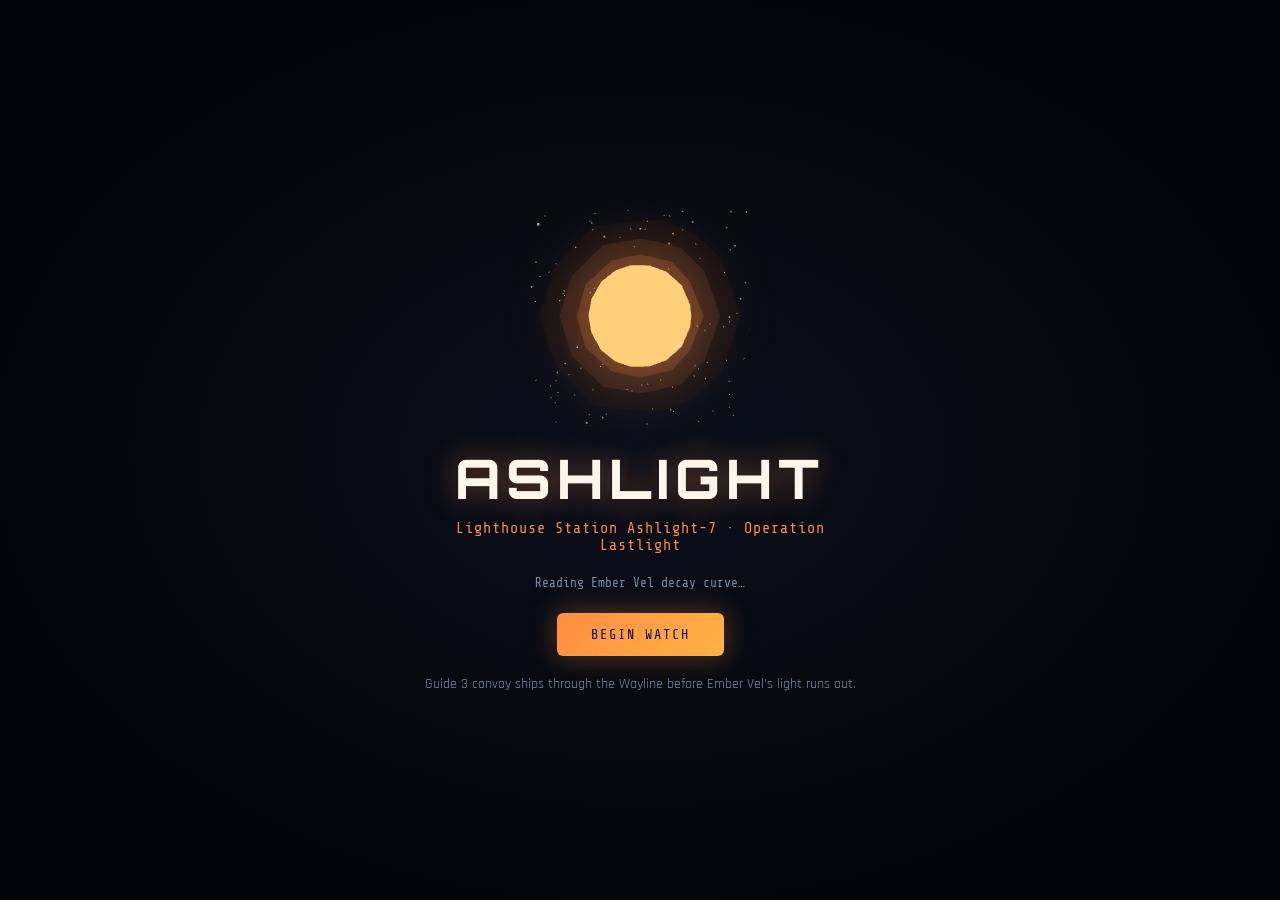
<file: index.html>
<!DOCTYPE html>
<html lang="en">
<head>
<meta charset="UTF-8">
<meta name="viewport" content="width=device-width, initial-scale=1.0">
<title>ASHLIGHT — Station Ashlight-7 // Operation Lastlight</title>
<link rel="preconnect" href="https://fonts.googleapis.com">
<link rel="preconnect" href="https://fonts.gstatic.com" crossorigin>
<link href="https://fonts.googleapis.com/css2?family=Orbitron:wght@500;700;800&family=Rajdhani:wght@400;500;600;700&family=Share+Tech+Mono&display=swap" rel="stylesheet">
<link rel="stylesheet" href="style.css">
</head>
<body>

<div id="stars"></div>
<div class="glow glow-ember"></div>
<div class="glow glow-teal"></div>

<!-- ============ BOOT SCREEN ============ -->
<div id="boot-screen">
  <div class="boot-inner">
    <div class="boot-star-wrap">
      <svg id="boot-star-fallback" class="boot-star" width="220" height="220" viewBox="0 0 90 90">
        <circle cx="45" cy="45" r="42" fill="none" stroke="#ff8c42" stroke-width="0.6" opacity="0.4"/>
        <circle cx="45" cy="45" r="30" fill="#a3410f"/>
        <circle cx="42" cy="42" r="22" fill="#ff8c42"/>
        <circle cx="38" cy="38" r="11" fill="#ffe3ba"/>
      </svg>
      <div id="boot-star-canvas" class="boot-star-canvas"></div>
    </div>
    <h1 class="boot-title">ASHLIGHT</h1>
    <p class="boot-sub">Lighthouse Station Ashlight-7 &middot; Operation Lastlight</p>
    <p class="boot-line" id="boot-log">Establishing relay link&hellip;</p>
    <button id="boot-start" class="btn-primary">BEGIN WATCH</button>
    <p class="boot-hint">Guide 3 convoy ships through the Wayline before Ember Vel's light runs out.</p>
  </div>
</div>

<!-- ============ MAIN CONSOLE ============ -->
<div id="console" class="hidden">

  <!-- HEADER -->
  <header class="hud-header">
    <div class="header-left">
      <svg id="star-viz" width="56" height="56" viewBox="0 0 90 90">
        <circle cx="45" cy="45" r="42" fill="none" stroke="#ff8c42" stroke-width="0.6" opacity="0.4"/>
        <circle id="star-outer" cx="45" cy="45" r="30" fill="#a3410f"/>
        <circle id="star-mid" cx="42" cy="42" r="22" fill="#ff8c42"/>
        <circle id="star-core" cx="38" cy="38" r="11" fill="#ffe3ba"/>
      </svg>
      <div>
        <div class="station-id">STATION ASHLIGHT-7</div>
        <div class="station-sub">Anchor Star: Ember Vel &middot; Cradle Corridor 7</div>
      </div>
    </div>

    <div class="header-center">
      <div class="luminance-label">STORED LUMINANCE</div>
      <div class="luminance-bar-wrap">
        <div id="luminance-bar" class="luminance-bar"></div>
      </div>
      <div class="luminance-value"><span id="luminance-num">100</span>%</div>
    </div>

    <div class="header-right">
      <div class="clock-label">MISSION CLOCK</div>
      <div id="clock" class="clock-value">00:00</div>
      <button id="sound-toggle" class="btn-ghost" title="Toggle ambient hum">🔈 SOUND</button>
    </div>
  </header>

  <!-- MAIN GRID -->
  <main class="hud-grid">

    <!-- LEFT: POWER ALLOCATION -->
    <section class="panel panel-power">
      <h2 class="panel-title">POWER ALLOCATION</h2>
      <p class="panel-sub">Distribute Luminance output across station systems.</p>
      <div id="power-dials" class="power-dials"></div>
      <div class="power-total">
        Allocated: <span id="power-total-val">100</span>%
        <span id="power-warn" class="power-warn"></span>
      </div>
    </section>

    <!-- CENTER: STARMAP -->
    <section class="panel panel-map">
      <h2 class="panel-title">WAYLINE STARMAP</h2>
      <svg id="starmap" viewBox="0 0 400 400" class="starmap">
        <circle cx="200" cy="200" r="180" class="ring"/>
        <circle cx="200" cy="200" r="130" class="ring"/>
        <circle cx="200" cy="200" r="80" class="ring"/>
        <line x1="200" y1="20" x2="200" y2="380" class="crosshair"/>
        <line x1="20" y1="200" x2="380" y2="200" class="crosshair"/>
        <g id="star-core-map">
          <circle cx="200" cy="200" r="10" fill="#ff8c42"/>
          <circle cx="200" cy="200" r="18" fill="none" stroke="#ff8c42" stroke-width="1" opacity="0.5"/>
        </g>
        <g id="ships-layer"></g>
        <g id="anomalies-layer"></g>
      </svg>
    </section>

    <!-- RIGHT: COMMS & LOG -->
    <section class="panel panel-comms">
      <h2 class="panel-title">COMMS &amp; LOG</h2>
      <div id="event-feed" class="event-feed"></div>
      <div class="log-divider">LIGHTKEEPER'S LOG</div>
      <div id="keeper-log" class="keeper-log"></div>
    </section>

  </main>

  <!-- BOTTOM: CONVOY STATUS -->
  <footer class="convoy-strip" id="convoy-strip"></footer>

</div>

<!-- ============ DECISION MODAL ============ -->
<div id="modal-overlay" class="modal-overlay hidden">
  <div class="modal-box">
    <div class="modal-tag" id="modal-tag">EVENT</div>
    <h3 id="modal-title" class="modal-title">—</h3>
    <p id="modal-desc" class="modal-desc">—</p>
    <div class="modal-timer-wrap">
      <div id="modal-timer-bar" class="modal-timer-bar"></div>
    </div>
    <div class="modal-choices" id="modal-choices"></div>
  </div>
</div>

<!-- ============ END SCREEN ============ -->
<div id="end-screen" class="modal-overlay hidden">
  <div class="modal-box end-box">
    <div id="end-icon" class="end-icon">✦</div>
    <h2 id="end-title" class="end-title">—</h2>
    <p id="end-desc" class="end-desc">—</p>
    <div id="end-stats" class="end-stats"></div>
    <button id="restart-btn" class="btn-primary">RESET WATCH</button>
  </div>
</div>

<div id="flash-overlay" class="flash-overlay"></div>

<script src="vendor/gsap.min.js"></script>
<script type="module" src="boot-star.js"></script>
<script src="script.js"></script>
</body>
</html>
</file>
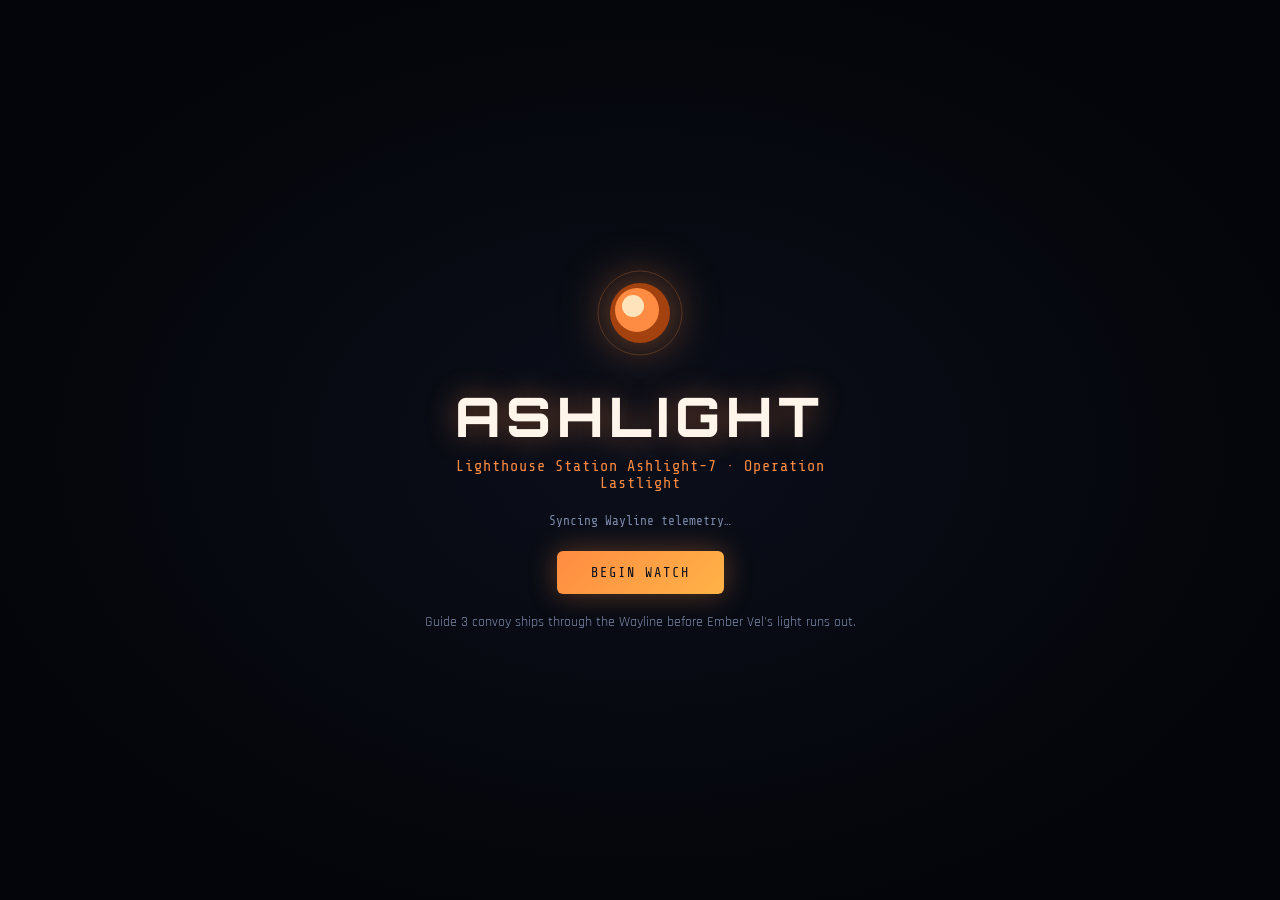
<file: ashlight-standalone.html>
<!DOCTYPE html>
<html lang="en">
<head>
<meta charset="UTF-8">
<meta name="viewport" content="width=device-width, initial-scale=1.0">
<title>ASHLIGHT — Station Ashlight-7 // Operation Lastlight</title>
<link rel="preconnect" href="https://fonts.googleapis.com">
<link rel="preconnect" href="https://fonts.gstatic.com" crossorigin>
<link href="https://fonts.googleapis.com/css2?family=Orbitron:wght@500;700;800&family=Rajdhani:wght@400;500;600;700&family=Share+Tech+Mono&display=swap" rel="stylesheet">
<style>
/* ============ TOKENS ============ */
:root{
  --void: #04050a;
  --panel: #0b0f1a;
  --panel-line: rgba(255,140,66,0.28);
  --ember: #ff8c42;
  --ember-dim: #a3410f;
  --teal: #2dd4bf;
  --glow: #fff5ea;
  --critical: #f87171;
  --text: #cfd8ea;
  --text-dim: #7d8bab;
  --font-display: 'Orbitron', sans-serif;
  --font-body: 'Rajdhani', sans-serif;
  --font-mono: 'Share Tech Mono', monospace;
}

*{ box-sizing:border-box; margin:0; padding:0; }
html,body{ height:100%; }
body{
  background: var(--void);
  color: var(--text);
  font-family: var(--font-body);
  overflow-x:hidden;
  min-height:100vh;
  position:relative;
}
.hidden{ display:none !important; }

/* ============ AMBIENT BACKGROUND ============ */
#stars{
  position:fixed; inset:0; z-index:0; pointer-events:none;
  background-image:
    radial-gradient(1.4px 1.4px at 10% 15%, #fff 100%, transparent),
    radial-gradient(1.2px 1.2px at 25% 60%, #fff 100%, transparent),
    radial-gradient(1.6px 1.6px at 40% 30%, #fff 100%, transparent),
    radial-gradient(1.2px 1.2px at 55% 80%, #fff 100%, transparent),
    radial-gradient(1.4px 1.4px at 70% 20%, #fff 100%, transparent),
    radial-gradient(1.2px 1.2px at 85% 65%, #fff 100%, transparent),
    radial-gradient(1.6px 1.6px at 15% 90%, #fff 100%, transparent),
    radial-gradient(1.2px 1.2px at 95% 40%, #fff 100%, transparent),
    radial-gradient(1.4px 1.4px at 60% 55%, #fff 100%, transparent),
    radial-gradient(1.2px 1.2px at 33% 12%, #fff 100%, transparent);
  opacity:0.4;
}
.glow{ position:fixed; border-radius:50%; pointer-events:none; z-index:0; }
.glow-ember{ top:-200px; right:-200px; width:500px; height:500px;
  background:radial-gradient(circle, rgba(255,140,66,0.13) 0%, transparent 70%); }
.glow-teal{ bottom:-220px; left:-220px; width:540px; height:540px;
  background:radial-gradient(circle, rgba(45,212,191,0.10) 0%, transparent 70%); }

/* ============ BOOT SCREEN ============ */
#boot-screen{
  position:fixed; inset:0; z-index:50; display:flex; align-items:center; justify-content:center;
  background: radial-gradient(ellipse at center, #0b0f1a 0%, var(--void) 75%);
}
.boot-inner{ text-align:center; max-width:520px; padding:32px; animation: fadeUp 0.9s ease both; }
.boot-star{ filter: drop-shadow(0 0 24px rgba(255,140,66,0.55)); animation: pulse 3s ease-in-out infinite; }
.boot-title{
  font-family:var(--font-display); font-weight:800; font-size:clamp(2.4rem,7vw,3.4rem);
  letter-spacing:6px; color:var(--glow); margin-top:18px;
  text-shadow:0 0 30px rgba(255,140,66,0.45);
}
.boot-sub{ font-size:0.95rem; color:var(--ember); letter-spacing:1px; margin-top:8px; font-family:var(--font-mono); }
.boot-line{ font-family:var(--font-mono); font-size:0.8rem; color:var(--text-dim); margin-top:22px; min-height:1.2em; }
.boot-hint{ font-size:0.85rem; color:var(--text-dim); margin-top:18px; line-height:1.5; }

.btn-primary{
  margin-top:22px; font-family:var(--font-mono); letter-spacing:2px; font-size:0.85rem;
  color:#0a0e1a; background:linear-gradient(135deg, var(--ember), #ffb347);
  border:none; padding:14px 34px; border-radius:6px; cursor:pointer;
  box-shadow:0 0 28px rgba(255,140,66,0.35);
  transition:transform 0.15s ease, box-shadow 0.15s ease;
}
.btn-primary:hover{ transform:translateY(-2px); box-shadow:0 4px 34px rgba(255,140,66,0.5); }
.btn-primary:active{ transform:translateY(0); }

.btn-ghost{
  font-family:var(--font-mono); font-size:0.7rem; letter-spacing:1px; color:var(--text-dim);
  background:transparent; border:1px solid rgba(255,255,255,0.15); padding:6px 12px; border-radius:14px;
  cursor:pointer; margin-top:6px; transition:color 0.15s ease, border-color 0.15s ease;
}
.btn-ghost:hover{ color:var(--teal); border-color:rgba(45,212,191,0.5); }
.btn-ghost.active{ color:var(--teal); border-color:var(--teal); }

/* ============ LAYOUT ============ */
#console{ position:relative; z-index:1; min-height:100vh; display:flex; flex-direction:column; padding:18px 22px 22px; }

.hud-header{
  display:flex; align-items:center; justify-content:space-between; gap:18px;
  border:1px solid var(--panel-line); background:rgba(11,15,26,0.7); border-radius:10px;
  padding:14px 22px; backdrop-filter:blur(6px);
}
.header-left{ display:flex; align-items:center; gap:14px; flex:1; min-width:0; }
.station-id{ font-family:var(--font-display); font-size:1rem; letter-spacing:2px; color:var(--glow); }
.station-sub{ font-family:var(--font-mono); font-size:0.7rem; color:var(--text-dim); margin-top:3px; }

.header-center{ flex:1.4; max-width:340px; }
.luminance-label{ font-family:var(--font-mono); font-size:0.65rem; letter-spacing:2px; color:var(--teal); margin-bottom:6px; }
.luminance-bar-wrap{ height:10px; border-radius:6px; background:rgba(255,255,255,0.08); overflow:hidden; border:1px solid rgba(255,255,255,0.1); }
.luminance-bar{ height:100%; width:100%; background:linear-gradient(90deg, var(--ember), #ffcf7a); transition:width 0.6s ease, background 0.6s ease; }
.luminance-value{ font-family:var(--font-mono); font-size:0.8rem; color:var(--ember); margin-top:5px; text-align:right; }

.header-right{ text-align:right; }
.clock-label{ font-family:var(--font-mono); font-size:0.65rem; letter-spacing:2px; color:var(--text-dim); }
.clock-value{ font-family:var(--font-display); font-size:1.3rem; color:var(--glow); letter-spacing:1px; }

/* ============ MAIN GRID ============ */
.hud-grid{
  display:grid; grid-template-columns: 250px 1fr 280px; gap:16px; margin-top:16px; flex:1; min-height:0;
}
.panel{
  border:1px solid var(--panel-line); background:rgba(11,15,26,0.6); border-radius:10px; padding:16px;
  backdrop-filter:blur(6px); display:flex; flex-direction:column; min-height:0;
}
.panel-title{
  font-family:var(--font-mono); font-size:0.72rem; letter-spacing:2px; color:var(--teal);
  text-transform:uppercase; margin-bottom:4px;
}
.panel-sub{ font-size:0.78rem; color:var(--text-dim); margin-bottom:12px; }

/* ---- Power panel ---- */
.power-dials{ display:flex; flex-direction:column; gap:14px; margin-top:6px; }
.dial-row{ display:flex; align-items:center; gap:10px; }
.dial-svg{ flex-shrink:0; }
.dial-info{ flex:1; min-width:0; }
.dial-label{ font-family:var(--font-mono); font-size:0.75rem; letter-spacing:1px; }
.dial-pct{ font-family:var(--font-mono); font-size:0.85rem; margin-top:2px; }
.dial-controls{ display:flex; gap:6px; margin-top:6px; }
.dial-btn{
  width:24px; height:22px; border-radius:4px; border:1px solid rgba(255,255,255,0.15);
  background:rgba(255,255,255,0.04); color:var(--text); font-family:var(--font-mono); cursor:pointer;
  font-size:0.8rem; transition:background 0.15s ease, border-color 0.15s ease;
}
.dial-btn:hover{ background:rgba(255,140,66,0.15); border-color:var(--ember); }
.power-total{ margin-top:auto; padding-top:12px; border-top:1px solid rgba(255,255,255,0.08); font-family:var(--font-mono); font-size:0.78rem; color:var(--text-dim); }
.power-warn{ color:var(--critical); margin-left:6px; }

/* ---- Starmap ---- */
.panel-map{ align-items:center; }
.starmap{ width:100%; max-width:420px; flex:1; }
.ring{ fill:none; stroke:rgba(45,212,191,0.28); stroke-width:1; }
.crosshair{ stroke:rgba(45,212,191,0.16); stroke-width:1; }
.ship-icon{ cursor:pointer; }
.ship-dot{ fill:#a8ffef; stroke:#0b0f1a; stroke-width:1.5; }
.ship-dot.warn{ fill:var(--ember); }
.ship-dot.distress{ fill:var(--critical); }
.ship-label{ font-family:var(--font-mono); font-size:8px; fill:#a8ffef; }
.anomaly{ fill:var(--critical); opacity:0.85; cursor:pointer; }
.anomaly-ring{ fill:none; stroke:var(--critical); stroke-width:1; opacity:0.5; }

/* ---- Comms panel ---- */
.panel-comms{ overflow:hidden; }
.event-feed{ flex:1; overflow-y:auto; display:flex; flex-direction:column; gap:8px; padding-right:4px; max-height:220px; }
.event-item{
  font-family:var(--font-mono); font-size:0.72rem; padding:6px 8px; border-left:2px solid var(--teal);
  background:rgba(255,255,255,0.03); border-radius:0 4px 4px 0; animation: slideIn 0.3s ease both;
  line-height:1.4;
}
.event-item.warn{ border-left-color:var(--ember); }
.event-item.critical{ border-left-color:var(--critical); }
.event-time{ color:var(--text-dim); margin-right:6px; }
.log-divider{ font-family:var(--font-mono); font-size:0.68rem; letter-spacing:2px; color:var(--ember); margin:14px 0 8px; border-top:1px solid rgba(255,255,255,0.08); padding-top:12px; }
.keeper-log{ flex-shrink:0; max-height:130px; overflow-y:auto; display:flex; flex-direction:column; gap:8px; }
.keeper-line{ font-size:0.82rem; font-style:italic; color:var(--ember-glow, #ffcf9e); line-height:1.45; animation: fadeUp 0.4s ease both; }

.event-feed::-webkit-scrollbar, .keeper-log::-webkit-scrollbar{ width:5px; }
.event-feed::-webkit-scrollbar-thumb, .keeper-log::-webkit-scrollbar-thumb{ background:rgba(255,140,66,0.3); border-radius:4px; }

/* ---- Convoy strip ---- */
.convoy-strip{ display:grid; grid-template-columns:repeat(3,1fr); gap:14px; margin-top:16px; }
.ship-card{
  border:1px solid var(--panel-line); background:rgba(11,15,26,0.6); border-radius:10px; padding:12px 16px;
  backdrop-filter:blur(6px); transition:border-color 0.3s ease;
}
.ship-card.distress{ border-color:var(--critical); box-shadow:0 0 16px rgba(248,113,113,0.25); }
.ship-card.through{ border-color:var(--teal); opacity:0.7; }
.ship-card-top{ display:flex; justify-content:space-between; align-items:center; margin-bottom:8px; }
.ship-name{ font-family:var(--font-mono); font-size:0.8rem; letter-spacing:1px; color:var(--glow); }
.ship-status{ font-family:var(--font-mono); font-size:0.65rem; letter-spacing:1px; padding:2px 8px; border-radius:10px; }
.ship-status.ok{ color:var(--teal); background:rgba(45,212,191,0.1); }
.ship-status.warn{ color:var(--ember); background:rgba(255,140,66,0.1); }
.ship-status.distress{ color:var(--critical); background:rgba(248,113,113,0.12); }
.ship-status.through{ color:var(--teal); background:rgba(45,212,191,0.1); }
.ship-meta{ display:flex; justify-content:space-between; font-family:var(--font-mono); font-size:0.7rem; color:var(--text-dim); margin-bottom:6px; }
.hull-bar-wrap{ height:6px; background:rgba(255,255,255,0.08); border-radius:4px; overflow:hidden; }
.hull-bar{ height:100%; background:linear-gradient(90deg, var(--teal), #7dfff0); transition:width 0.5s ease, background 0.5s ease; }

/* ============ MODAL ============ */
.modal-overlay{
  position:fixed; inset:0; z-index:80; background:rgba(4,5,10,0.82); backdrop-filter:blur(4px);
  display:flex; align-items:center; justify-content:center; padding:20px; animation:fadeIn 0.25s ease both;
}
.modal-box{
  width:100%; max-width:440px; background:var(--panel); border:1px solid var(--ember); border-radius:12px;
  padding:26px 28px; box-shadow:0 0 50px rgba(255,140,66,0.25); animation: popIn 0.3s ease both;
}
.modal-tag{ font-family:var(--font-mono); font-size:0.68rem; letter-spacing:2px; color:var(--critical); margin-bottom:8px; }
.modal-title{ font-family:var(--font-display); font-size:1.15rem; color:var(--glow); letter-spacing:1px; margin-bottom:10px; }
.modal-desc{ font-size:0.9rem; color:var(--text); line-height:1.5; margin-bottom:16px; }
.modal-timer-wrap{ height:4px; background:rgba(255,255,255,0.08); border-radius:3px; overflow:hidden; margin-bottom:18px; }
.modal-timer-bar{ height:100%; background:var(--critical); width:100%; transition:width 0.1s linear; }
.modal-choices{ display:flex; flex-direction:column; gap:10px; }
.modal-choice-btn{
  text-align:left; font-family:var(--font-body); font-size:0.9rem; font-weight:600; color:var(--glow);
  background:rgba(255,255,255,0.04); border:1px solid rgba(255,255,255,0.14); border-radius:8px;
  padding:12px 14px; cursor:pointer; transition:background 0.15s ease, border-color 0.15s ease, transform 0.1s ease;
}
.modal-choice-btn:hover{ background:rgba(45,212,191,0.1); border-color:var(--teal); transform:translateX(3px); }
.modal-choice-sub{ display:block; font-family:var(--font-mono); font-size:0.7rem; color:var(--text-dim); margin-top:4px; font-weight:400; }

/* ---- End screen ---- */
.end-box{ text-align:center; max-width:460px; }
.end-icon{ font-size:2.4rem; color:var(--teal); margin-bottom:10px; }
.end-title{ font-family:var(--font-display); font-size:1.5rem; letter-spacing:2px; color:var(--glow); margin-bottom:10px; }
.end-desc{ font-size:0.92rem; color:var(--text); line-height:1.55; margin-bottom:16px; }
.end-stats{ font-family:var(--font-mono); font-size:0.78rem; color:var(--text-dim); display:flex; flex-direction:column; gap:4px; margin-bottom:6px; }

/* ============ ANIMATIONS ============ */
@keyframes fadeUp{ from{ opacity:0; transform:translateY(14px);} to{ opacity:1; transform:translateY(0);} }
@keyframes fadeIn{ from{ opacity:0;} to{ opacity:1;} }
@keyframes popIn{ from{ opacity:0; transform:scale(0.94);} to{ opacity:1; transform:scale(1);} }
@keyframes slideIn{ from{ opacity:0; transform:translateX(-6px);} to{ opacity:1; transform:translateX(0);} }
@keyframes pulse{ 0%,100%{ transform:scale(1); opacity:1;} 50%{ transform:scale(1.05); opacity:0.9;} }

@media (prefers-reduced-motion: reduce){
  *{ animation-duration:0.001ms !important; animation-iteration-count:1 !important; transition-duration:0.001ms !important; }
}

/* ============ RESPONSIVE ============ */
@media (max-width: 980px){
  .hud-grid{ grid-template-columns:1fr; }
  .convoy-strip{ grid-template-columns:1fr; }
  .hud-header{ flex-wrap:wrap; }
  .header-center{ order:3; max-width:none; width:100%; }
}

</style>
</head>
<body>

<div id="stars"></div>
<div class="glow glow-ember"></div>
<div class="glow glow-teal"></div>

<!-- ============ BOOT SCREEN ============ -->
<div id="boot-screen">
  <div class="boot-inner">
    <svg class="boot-star" width="90" height="90" viewBox="0 0 90 90">
      <circle cx="45" cy="45" r="42" fill="none" stroke="#ff8c42" stroke-width="0.6" opacity="0.4"/>
      <circle cx="45" cy="45" r="30" fill="#a3410f"/>
      <circle cx="42" cy="42" r="22" fill="#ff8c42"/>
      <circle cx="38" cy="38" r="11" fill="#ffe3ba"/>
    </svg>
    <h1 class="boot-title">ASHLIGHT</h1>
    <p class="boot-sub">Lighthouse Station Ashlight-7 &middot; Operation Lastlight</p>
    <p class="boot-line" id="boot-log">Establishing relay link&hellip;</p>
    <button id="boot-start" class="btn-primary">BEGIN WATCH</button>
    <p class="boot-hint">Guide 3 convoy ships through the Wayline before Ember Vel's light runs out.</p>
  </div>
</div>

<!-- ============ MAIN CONSOLE ============ -->
<div id="console" class="hidden">

  <!-- HEADER -->
  <header class="hud-header">
    <div class="header-left">
      <svg id="star-viz" width="56" height="56" viewBox="0 0 90 90">
        <circle cx="45" cy="45" r="42" fill="none" stroke="#ff8c42" stroke-width="0.6" opacity="0.4"/>
        <circle id="star-outer" cx="45" cy="45" r="30" fill="#a3410f"/>
        <circle id="star-mid" cx="42" cy="42" r="22" fill="#ff8c42"/>
        <circle id="star-core" cx="38" cy="38" r="11" fill="#ffe3ba"/>
      </svg>
      <div>
        <div class="station-id">STATION ASHLIGHT-7</div>
        <div class="station-sub">Anchor Star: Ember Vel &middot; Cradle Corridor 7</div>
      </div>
    </div>

    <div class="header-center">
      <div class="luminance-label">STORED LUMINANCE</div>
      <div class="luminance-bar-wrap">
        <div id="luminance-bar" class="luminance-bar"></div>
      </div>
      <div class="luminance-value"><span id="luminance-num">100</span>%</div>
    </div>

    <div class="header-right">
      <div class="clock-label">MISSION CLOCK</div>
      <div id="clock" class="clock-value">00:00</div>
      <button id="sound-toggle" class="btn-ghost" title="Toggle ambient hum">🔈 SOUND</button>
    </div>
  </header>

  <!-- MAIN GRID -->
  <main class="hud-grid">

    <!-- LEFT: POWER ALLOCATION -->
    <section class="panel panel-power">
      <h2 class="panel-title">POWER ALLOCATION</h2>
      <p class="panel-sub">Distribute Luminance output across station systems.</p>
      <div id="power-dials" class="power-dials"></div>
      <div class="power-total">
        Allocated: <span id="power-total-val">100</span>%
        <span id="power-warn" class="power-warn"></span>
      </div>
    </section>

    <!-- CENTER: STARMAP -->
    <section class="panel panel-map">
      <h2 class="panel-title">WAYLINE STARMAP</h2>
      <svg id="starmap" viewBox="0 0 400 400" class="starmap">
        <circle cx="200" cy="200" r="180" class="ring"/>
        <circle cx="200" cy="200" r="130" class="ring"/>
        <circle cx="200" cy="200" r="80" class="ring"/>
        <line x1="200" y1="20" x2="200" y2="380" class="crosshair"/>
        <line x1="20" y1="200" x2="380" y2="200" class="crosshair"/>
        <g id="star-core-map">
          <circle cx="200" cy="200" r="10" fill="#ff8c42"/>
          <circle cx="200" cy="200" r="18" fill="none" stroke="#ff8c42" stroke-width="1" opacity="0.5"/>
        </g>
        <g id="ships-layer"></g>
        <g id="anomalies-layer"></g>
      </svg>
    </section>

    <!-- RIGHT: COMMS & LOG -->
    <section class="panel panel-comms">
      <h2 class="panel-title">COMMS &amp; LOG</h2>
      <div id="event-feed" class="event-feed"></div>
      <div class="log-divider">LIGHTKEEPER'S LOG</div>
      <div id="keeper-log" class="keeper-log"></div>
    </section>

  </main>

  <!-- BOTTOM: CONVOY STATUS -->
  <footer class="convoy-strip" id="convoy-strip"></footer>

</div>

<!-- ============ DECISION MODAL ============ -->
<div id="modal-overlay" class="modal-overlay hidden">
  <div class="modal-box">
    <div class="modal-tag" id="modal-tag">EVENT</div>
    <h3 id="modal-title" class="modal-title">—</h3>
    <p id="modal-desc" class="modal-desc">—</p>
    <div class="modal-timer-wrap">
      <div id="modal-timer-bar" class="modal-timer-bar"></div>
    </div>
    <div class="modal-choices" id="modal-choices"></div>
  </div>
</div>

<!-- ============ END SCREEN ============ -->
<div id="end-screen" class="modal-overlay hidden">
  <div class="modal-box end-box">
    <div id="end-icon" class="end-icon">✦</div>
    <h2 id="end-title" class="end-title">—</h2>
    <p id="end-desc" class="end-desc">—</p>
    <div id="end-stats" class="end-stats"></div>
    <button id="restart-btn" class="btn-primary">RESET WATCH</button>
  </div>
</div>

<script>
/* ==========================================================================
   ASHLIGHT — Operation Lastlight
   Config-driven so new systems / ship types / event types can be added
   without touching the simulation logic. Built with the Evolution
   Challenge in mind from hour one.
   ========================================================================== */

// ---------------- CONFIG ----------------

const SYSTEMS = [
  { id: 'beacon',     label: 'BEACON',     color: '#ff8c42', min: 0, max: 100, step: 10,
    desc: 'Guides ships along the safe path. Low power stalls their progress.' },
  { id: 'shield',     label: 'SHIELD',     color: '#2dd4bf', min: 0, max: 100, step: 10,
    desc: 'Absorbs flare damage. Low power lets hull damage through.' },
  { id: 'stabilizer', label: 'STABILIZER', color: '#ffcf9e', min: 0, max: 100, step: 10,
    desc: 'Slows Luminance decay. Low power drains the station faster.' },
];

const SHIP_NAMES = ['DRIFT-01', 'DRIFT-02', 'DRIFT-03'];

const EVENT_TYPES = [
  {
    type: 'distress', tag: 'DISTRESS SIGNAL', severity: 'critical',
    title: (s) => `Distress signal — ${s.name}`,
    desc: (s) => `${s.name} reports engine strain and is falling behind the convoy formation.`,
    choices: [
      { label: 'Divert power to their engines', sub: '+15 progress · −8 Luminance',
        apply: (state, s) => { s.progress += 15; state.luminance -= 8; return `${s.name} surges forward on emergency power.`; } },
      { label: 'Hold formation, let them catch up', sub: 'safer on power · risks their hull',
        apply: (state, s) => { s.hull -= 10; return `${s.name} limps along under their own power.`; } },
    ],
    timeoutChoice: 1,
  },
  {
    type: 'flare', tag: 'STELLAR FLARE', severity: 'warn',
    title: () => 'Stellar flare burst incoming',
    desc: () => 'Ember Vel is venting a flare pulse toward the corridor. All in-transit ships are exposed.',
    choices: [
      { label: 'Reroute power to Shield', sub: 'reduces damage · −6 Luminance',
        apply: (state) => {
          const mitig = state.power.shield / 100;
          state.luminance -= 6;
          state.ships.forEach(s => { if (s.status !== 'through') s.hull -= Math.round(6 * (1 - mitig)); });
          return 'Shield flexes to absorb the worst of it.';
        } },
      { label: 'Ride it out', sub: 'saves Luminance · full exposure',
        apply: (state) => {
          const mitig = state.power.shield / 100;
          state.ships.forEach(s => { if (s.status !== 'through') s.hull -= Math.round(18 * (1 - mitig)); });
          return 'The flare washes over the convoy unshielded.';
        } },
    ],
    timeoutChoice: 1,
  },
  {
    type: 'debris', tag: 'WAYLINE ANOMALY', severity: 'warn',
    title: (s) => `Debris field near ${s.name}`,
    desc: (s) => `Drifting wreckage has entered ${s.name}'s path. Manual reroute or trust the Beacon to compensate.`,
    choices: [
      { label: 'Manually reroute their course', sub: '+5 progress · −4 Luminance',
        apply: (state, s) => { s.progress += 5; state.luminance -= 4; return `${s.name} threads the debris on manual control.`; } },
      { label: 'Let the Beacon handle it', sub: 'free · may stall their progress',
        apply: (state, s) => { s.stalled = 2; return `${s.name} slows to navigate the field automatically.`; } },
    ],
    timeoutChoice: 1,
  },
];

const KEEPER_LINES = {
  start: "Log start. Ember Vel is dimming faster than the charts predicted. Three ships, one corridor, no backup coming.",
  firstEvent: "First real test of the watch. Steady hands.",
  shipThrough: (s) => `${s.name} clears the corridor. One less light to keep.`,
  lowLuminance: "Luminance under 30%. Every allocation from here on is a choice about what we're willing to lose.",
  allThrough: "All three ships through. Ember Vel can rest now. So can I.",
  luminanceZero: "The light is gone. Whatever's still out there in the dark — I couldn't reach them in time.",
};

const TICK_MS = 1000;
const BASE_DECAY = 0.9;
const MODAL_TIMEOUT_MS = 12000;
const EVENT_MIN_GAP = 7; // ticks
const EVENT_CHANCE = 0.22; // per tick after min gap

// ---------------- STATE ----------------

let state = null;
let tickTimer = null;
let modalTimer = null;
let audioCtx = null, oscNodes = null, soundOn = false;

function freshState() {
  return {
    luminance: 100,
    power: { beacon: 40, shield: 30, stabilizer: 30 },
    elapsedTicks: 0,
    ticksSinceEvent: 0,
    ships: SHIP_NAMES.map((name, i) => ({
      id: 'ship-' + i,
      name,
      progress: 0,           // 0 -> 100
      hull: 100,
      status: 'ok',          // ok | warn | distress | through | lost
      stalled: 0,
      angleOffset: (i / SHIP_NAMES.length) * Math.PI * 2,
      angularDrift: 0.05 + Math.random() * 0.03,
    })),
    activeModal: null,
    ended: false,
    log: [],
  };
}

// ---------------- INIT ----------------

document.addEventListener('DOMContentLoaded', () => {
  buildPowerDials();
  document.getElementById('boot-start').addEventListener('click', startMission);
  document.getElementById('restart-btn').addEventListener('click', () => location.reload());
  document.getElementById('sound-toggle').addEventListener('click', toggleSound);
  bootLog();
});

function bootLog() {
  const lines = [
    'Establishing relay link…',
    'Syncing Wayline telemetry…',
    'Reading Ember Vel decay curve…',
    'Station Ashlight-7 online.',
  ];
  const el = document.getElementById('boot-log');
  let i = 0;
  el.textContent = lines[0];
  const iv = setInterval(() => {
    i++;
    if (i >= lines.length) { clearInterval(iv); return; }
    el.textContent = lines[i];
  }, 650);
}

function startMission() {
  document.getElementById('boot-screen').classList.add('hidden');
  document.getElementById('console').classList.remove('hidden');
  state = freshState();
  renderAll();
  pushLog(KEEPER_LINES.start, 'keeper');
  tickTimer = setInterval(tick, TICK_MS);
}

// ---------------- POWER DIALS ----------------

function buildPowerDials() {
  const wrap = document.getElementById('power-dials');
  wrap.innerHTML = '';
  SYSTEMS.forEach(sys => {
    const row = document.createElement('div');
    row.className = 'dial-row';
    row.innerHTML = `
      <svg class="dial-svg" width="52" height="52" viewBox="0 0 52 52">
        <circle cx="26" cy="26" r="21" fill="none" stroke="${sys.color}" stroke-width="5" opacity="0.2"/>
        <circle id="ring-${sys.id}" cx="26" cy="26" r="21" fill="none" stroke="${sys.color}" stroke-width="5"
          stroke-linecap="round" transform="rotate(-90 26 26)" stroke-dasharray="0 132"/>
      </svg>
      <div class="dial-info">
        <div class="dial-label" style="color:${sys.color}">${sys.label}</div>
        <div class="dial-pct"><span id="pct-${sys.id}">0</span>%</div>
        <div class="dial-controls">
          <button class="dial-btn" data-sys="${sys.id}" data-dir="-1">−</button>
          <button class="dial-btn" data-sys="${sys.id}" data-dir="1">+</button>
        </div>
      </div>
    `;
    wrap.appendChild(row);
  });
  wrap.addEventListener('click', (e) => {
    const btn = e.target.closest('.dial-btn');
    if (!btn || !state || state.ended) return;
    adjustPower(btn.dataset.sys, parseInt(btn.dataset.dir, 10));
  });
}

function adjustPower(sysId, dir) {
  const sys = SYSTEMS.find(s => s.id === sysId);
  const current = state.power[sysId];
  const total = totalPower();
  if (dir > 0 && total >= 100) return; // pool full
  const next = Math.min(sys.max, Math.max(sys.min, current + dir * sys.step));
  state.power[sysId] = next;
  renderPower();
}

function totalPower() {
  return SYSTEMS.reduce((sum, s) => sum + state.power[s.id], 0);
}

function renderPower() {
  SYSTEMS.forEach(sys => {
    const val = state.power[sys.id];
    document.getElementById('pct-' + sys.id).textContent = val;
    const ring = document.getElementById('ring-' + sys.id);
    const circumference = 2 * Math.PI * 21;
    const filled = (val / 100) * circumference;
    ring.setAttribute('stroke-dasharray', `${filled} ${circumference}`);
  });
  const total = totalPower();
  document.getElementById('power-total-val').textContent = total;
  const warnEl = document.getElementById('power-warn');
  warnEl.textContent = total < 70 ? '⚠ UNDERPOWERED' : '';
}

// ---------------- TICK / SIMULATION ----------------

function tick() {
  if (!state || state.ended) return;
  state.elapsedTicks++;
  state.ticksSinceEvent++;

  // Luminance decay
  const stabBonus = (state.power.stabilizer / 100) * 0.6;
  const underpowerPenalty = totalPower() < 70 ? 0.4 : 0;
  state.luminance -= (BASE_DECAY - stabBonus + underpowerPenalty);
  state.luminance = Math.max(0, state.luminance);

  // Ship progress
  const beaconRate = 0.5 + (state.power.beacon / 100) * 1.8;
  state.ships.forEach(s => {
    if (s.status === 'through' || s.status === 'lost') return;
    if (s.stalled > 0) { s.stalled--; return; }
    s.progress = Math.min(100, s.progress + beaconRate);
    s.hull = Math.max(0, s.hull);
    if (s.progress >= 100) {
      s.status = 'through';
      pushLog(`${s.name} has cleared the Wayline corridor.`, 'ok');
      pushLog(KEEPER_LINES.shipThrough(s), 'keeper');
    } else if (s.hull <= 25) {
      s.status = 'distress';
    } else if (s.hull <= 55) {
      s.status = 'warn';
    } else {
      s.status = 'ok';
    }
  });

  // Random events
  if (!state.activeModal && state.ticksSinceEvent >= EVENT_MIN_GAP && Math.random() < EVENT_CHANCE) {
    maybeSpawnEvent();
  }

  // Keeper commentary thresholds
  if (state.luminance <= 30 && !state._lowWarned) {
    state._lowWarned = true;
    pushLog(KEEPER_LINES.lowLuminance, 'keeper');
  }

  checkEndConditions();
  renderAll();
}

function maybeSpawnEvent() {
  const candidates = state.ships.filter(s => s.status !== 'through' && s.status !== 'lost');
  if (candidates.length === 0) return;
  const evType = EVENT_TYPES[Math.floor(Math.random() * EVENT_TYPES.length)];
  const ship = candidates[Math.floor(Math.random() * candidates.length)];
  state.ticksSinceEvent = 0;
  openModal(evType, ship);
  if (!state._firstEventLogged) {
    state._firstEventLogged = true;
    pushLog(KEEPER_LINES.firstEvent, 'keeper');
  }
}

function checkEndConditions() {
  const allThrough = state.ships.every(s => s.status === 'through');
  if (allThrough) {
    endMission(true);
    return;
  }
  if (state.luminance <= 0) {
    endMission(false);
  }
}

// ---------------- MODAL ----------------

function openModal(evType, ship) {
  state.activeModal = { evType, ship };
  const overlay = document.getElementById('modal-overlay');
  const tagEl = document.getElementById('modal-tag');
  const titleEl = document.getElementById('modal-title');
  const descEl = document.getElementById('modal-desc');
  const choicesEl = document.getElementById('modal-choices');

  tagEl.textContent = evType.tag;
  tagEl.style.color = evType.severity === 'critical' ? 'var(--critical)' : 'var(--ember)';
  titleEl.textContent = evType.title(ship);
  descEl.textContent = evType.desc(ship);
  pushLog(`${evType.tag} — ${evType.title(ship)}`, evType.severity);

  choicesEl.innerHTML = '';
  evType.choices.forEach((choice, idx) => {
    const btn = document.createElement('button');
    btn.className = 'modal-choice-btn';
    btn.innerHTML = `${choice.label}<span class="modal-choice-sub">${choice.sub}</span>`;
    btn.addEventListener('click', () => resolveModal(idx));
    choicesEl.appendChild(btn);
  });

  overlay.classList.remove('hidden');

  const bar = document.getElementById('modal-timer-bar');
  bar.style.transition = 'none';
  bar.style.width = '100%';
  requestAnimationFrame(() => {
    bar.style.transition = `width ${MODAL_TIMEOUT_MS}ms linear`;
    bar.style.width = '0%';
  });
  modalTimer = setTimeout(() => resolveModal(evType.timeoutChoice, true), MODAL_TIMEOUT_MS);
}

function resolveModal(choiceIdx, timedOut) {
  if (!state.activeModal) return;
  clearTimeout(modalTimer);
  const { evType, ship } = state.activeModal;
  const choice = evType.choices[choiceIdx];
  const resultLine = choice.apply(state, ship);
  pushLog((timedOut ? '[auto-resolved] ' : '') + resultLine, timedOut ? 'warn' : 'ok');
  ship.hull = Math.max(0, Math.min(100, ship.hull));
  state.luminance = Math.max(0, Math.min(100, state.luminance));
  state.activeModal = null;
  document.getElementById('modal-overlay').classList.add('hidden');
  renderAll();
  checkEndConditions();
}

// ---------------- END STATES ----------------

function endMission(won) {
  state.ended = true;
  clearInterval(tickTimer);
  clearTimeout(modalTimer);
  pushLog(won ? KEEPER_LINES.allThrough : KEEPER_LINES.luminanceZero, 'keeper');

  const overlay = document.getElementById('end-screen');
  const icon = document.getElementById('end-icon');
  const title = document.getElementById('end-title');
  const desc = document.getElementById('end-desc');
  const stats = document.getElementById('end-stats');

  const through = state.ships.filter(s => s.status === 'through').length;
  const time = formatClock(state.elapsedTicks);

  if (won) {
    icon.textContent = '✦';
    icon.style.color = 'var(--teal)';
    title.textContent = 'FLEET THROUGH';
    desc.textContent = 'All three convoy ships cleared the Wayline corridor. Ember Vel holds, for now.';
  } else {
    icon.textContent = '☾';
    icon.style.color = 'var(--critical)';
    title.textContent = 'LUMINANCE LOST';
    desc.textContent = 'Ember Vel went dark before the fleet could clear the corridor.';
  }
  stats.innerHTML = `
    <div>SHIPS THROUGH: ${through} / ${SHIP_NAMES.length}</div>
    <div>MISSION TIME: ${time}</div>
    <div>FINAL LUMINANCE: ${Math.round(state.luminance)}%</div>
  `;
  overlay.classList.remove('hidden');
}

// ---------------- RENDER ----------------

function renderAll() {
  if (!state) return;
  renderHeader();
  renderPower();
  renderStarmap();
  renderConvoy();
  renderFeed();
}

function renderHeader() {
  const lum = Math.round(state.luminance);
  document.getElementById('luminance-num').textContent = lum;
  const bar = document.getElementById('luminance-bar');
  bar.style.width = lum + '%';
  bar.style.background = lum < 30
    ? 'linear-gradient(90deg,#f87171,#ff8c42)'
    : 'linear-gradient(90deg, var(--ember), #ffcf7a)';

  document.getElementById('clock').textContent = formatClock(state.elapsedTicks);

  // star dims as luminance falls
  const t = lum / 100;
  document.getElementById('star-outer').setAttribute('opacity', 0.4 + 0.6 * t);
  document.getElementById('star-mid').setAttribute('opacity', 0.3 + 0.7 * t);
  document.getElementById('star-core').setAttribute('opacity', 0.2 + 0.8 * t);
}

function renderStarmap() {
  const layer = document.getElementById('ships-layer');
  layer.innerHTML = '';
  const cx = 200, cy = 200;
  state.ships.forEach(s => {
    if (s.status === 'through') return;
    const radius = 180 - (s.progress / 100) * 155;
    const angle = s.angleOffset + state.elapsedTicks * s.angularDrift * 0.05;
    const x = cx + radius * Math.cos(angle);
    const y = cy + radius * Math.sin(angle);
    const cls = s.status === 'distress' ? 'distress' : (s.status === 'warn' ? 'warn' : '');
    const g = document.createElementNS('http://www.w3.org/2000/svg', 'g');
    g.setAttribute('class', 'ship-icon');
    g.innerHTML = `
      <circle cx="${x}" cy="${y}" r="6" class="ship-dot ${cls}"/>
      <text x="${x + 9}" y="${y + 3}" class="ship-label">${s.name}</text>
    `;
    layer.appendChild(g);
  });
}

function renderConvoy() {
  const strip = document.getElementById('convoy-strip');
  strip.innerHTML = '';
  state.ships.forEach(s => {
    const card = document.createElement('div');
    card.className = 'ship-card ' + (s.status === 'distress' ? 'distress' : '') + (s.status === 'through' ? ' through' : '');
    const statusLabel = { ok: 'NOMINAL', warn: 'WARNING', distress: 'DISTRESS', through: 'THROUGH' }[s.status];
    card.innerHTML = `
      <div class="ship-card-top">
        <div class="ship-name">${s.name}</div>
        <div class="ship-status ${s.status}">${statusLabel}</div>
      </div>
      <div class="ship-meta">
        <span>PROGRESS: ${Math.round(s.progress)}%</span>
        <span>HULL: ${Math.round(s.hull)}%</span>
      </div>
      <div class="hull-bar-wrap"><div class="hull-bar" style="width:${Math.max(0,s.hull)}%; background:${s.hull < 30 ? 'linear-gradient(90deg,#f87171,#ff8c42)' : ''}"></div></div>
    `;
    strip.appendChild(card);
  });
}

function renderFeed() {
  const feed = document.getElementById('event-feed');
  feed.innerHTML = '';
  state.log.filter(l => l.kind !== 'keeper').slice(-14).reverse().forEach(entry => {
    const div = document.createElement('div');
    div.className = 'event-item ' + (entry.kind === 'critical' ? 'critical' : entry.kind === 'warn' ? 'warn' : '');
    div.innerHTML = `<span class="event-time">${entry.time}</span>${entry.text}`;
    feed.appendChild(div);
  });

  const keeper = document.getElementById('keeper-log');
  keeper.innerHTML = '';
  state.log.filter(l => l.kind === 'keeper').slice(-5).forEach(entry => {
    const div = document.createElement('div');
    div.className = 'keeper-line';
    div.textContent = '"' + entry.text + '"';
    keeper.appendChild(div);
  });
  keeper.scrollTop = keeper.scrollHeight;
}

function pushLog(text, kind) {
  state.log.push({ text, kind, time: formatClock(state.elapsedTicks) });
}

function formatClock(ticks) {
  const totalSec = ticks;
  const m = Math.floor(totalSec / 60).toString().padStart(2, '0');
  const s = (totalSec % 60).toString().padStart(2, '0');
  return `${m}:${s}`;
}

// ---------------- AMBIENT SOUND (optional, no audio files needed) ----------------

function toggleSound() {
  soundOn = !soundOn;
  const btn = document.getElementById('sound-toggle');
  btn.classList.toggle('active', soundOn);
  btn.textContent = soundOn ? '🔊 SOUND' : '🔈 SOUND';
  if (soundOn) startHum(); else stopHum();
}

function startHum() {
  try {
    audioCtx = audioCtx || new (window.AudioContext || window.webkitAudioContext)();
    const osc1 = audioCtx.createOscillator();
    const osc2 = audioCtx.createOscillator();
    const gain = audioCtx.createGain();
    osc1.type = 'sine'; osc1.frequency.value = 55;
    osc2.type = 'sine'; osc2.frequency.value = 82.5;
    gain.gain.value = 0.025;
    osc1.connect(gain); osc2.connect(gain); gain.connect(audioCtx.destination);
    osc1.start(); osc2.start();
    oscNodes = { osc1, osc2, gain };
  } catch (e) { /* audio unsupported, fail silently */ }
}

function stopHum() {
  if (oscNodes) {
    oscNodes.osc1.stop(); oscNodes.osc2.stop();
    oscNodes = null;
  }
}

</script>
</body>
</html>
</file>
<file: style.css>
/* ============ TOKENS ============ */
:root{
  --void: #04050a;
  --panel: #0b0f1a;
  --panel-line: rgba(255,140,66,0.28);
  --ember: #ff8c42;
  --ember-dim: #a3410f;
  --teal: #2dd4bf;
  --glow: #fff5ea;
  --critical: #f87171;
  --text: #cfd8ea;
  --text-dim: #7d8bab;
  --font-display: 'Orbitron', sans-serif;
  --font-body: 'Rajdhani', sans-serif;
  --font-mono: 'Share Tech Mono', monospace;
}

*{ box-sizing:border-box; margin:0; padding:0; }
html,body{ height:100%; }
body{
  background: var(--void);
  color: var(--text);
  font-family: var(--font-body);
  overflow-x:hidden;
  min-height:100vh;
  position:relative;
}
.hidden{ display:none !important; }

/* ============ AMBIENT BACKGROUND ============ */
#stars{
  position:fixed; inset:0; z-index:0; pointer-events:none;
  background-image:
    radial-gradient(1.4px 1.4px at 10% 15%, #fff 100%, transparent),
    radial-gradient(1.2px 1.2px at 25% 60%, #fff 100%, transparent),
    radial-gradient(1.6px 1.6px at 40% 30%, #fff 100%, transparent),
    radial-gradient(1.2px 1.2px at 55% 80%, #fff 100%, transparent),
    radial-gradient(1.4px 1.4px at 70% 20%, #fff 100%, transparent),
    radial-gradient(1.2px 1.2px at 85% 65%, #fff 100%, transparent),
    radial-gradient(1.6px 1.6px at 15% 90%, #fff 100%, transparent),
    radial-gradient(1.2px 1.2px at 95% 40%, #fff 100%, transparent),
    radial-gradient(1.4px 1.4px at 60% 55%, #fff 100%, transparent),
    radial-gradient(1.2px 1.2px at 33% 12%, #fff 100%, transparent);
  opacity:0.4;
}
.glow{ position:fixed; border-radius:50%; pointer-events:none; z-index:0; }
.glow-ember{ top:-200px; right:-200px; width:500px; height:500px;
  background:radial-gradient(circle, rgba(255,140,66,0.13) 0%, transparent 70%); }
.glow-teal{ bottom:-220px; left:-220px; width:540px; height:540px;
  background:radial-gradient(circle, rgba(45,212,191,0.10) 0%, transparent 70%); }

/* ============ BOOT SCREEN ============ */
#boot-screen{
  position:fixed; inset:0; z-index:50; display:flex; align-items:center; justify-content:center;
  background: radial-gradient(ellipse at center, #0b0f1a 0%, var(--void) 75%);
}
.boot-inner{ text-align:center; max-width:520px; padding:32px; animation: fadeUp 0.9s ease both; }
.boot-star-wrap{ position:relative; width:220px; height:220px; margin:0 auto 18px auto; }
.boot-star{ filter: drop-shadow(0 0 24px rgba(255,140,66,0.55)); animation: pulse 3s ease-in-out infinite; position:absolute; inset:0; margin:auto; }
.boot-star-canvas{ position:absolute; inset:0; display:none; filter: drop-shadow(0 0 28px rgba(255,140,66,0.4)); }
.boot-star-canvas canvas{ display:block; }
.boot-title{
  font-family:var(--font-display); font-weight:800; font-size:clamp(2.4rem,7vw,3.4rem);
  letter-spacing:6px; color:var(--glow); margin-top:18px;
  text-shadow:0 0 30px rgba(255,140,66,0.45);
}
.boot-sub{ font-size:0.95rem; color:var(--ember); letter-spacing:1px; margin-top:8px; font-family:var(--font-mono); }
.boot-line{ font-family:var(--font-mono); font-size:0.8rem; color:var(--text-dim); margin-top:22px; min-height:1.2em; }
.boot-hint{ font-size:0.85rem; color:var(--text-dim); margin-top:18px; line-height:1.5; }

.btn-primary{
  margin-top:22px; font-family:var(--font-mono); letter-spacing:2px; font-size:0.85rem;
  color:#0a0e1a; background:linear-gradient(135deg, var(--ember), #ffb347);
  border:none; padding:14px 34px; border-radius:6px; cursor:pointer;
  box-shadow:0 0 28px rgba(255,140,66,0.35);
  transition:transform 0.15s ease, box-shadow 0.15s ease;
}
.btn-primary:hover{ transform:translateY(-2px); box-shadow:0 4px 34px rgba(255,140,66,0.5); }
.btn-primary:active{ transform:translateY(0); }

.btn-ghost{
  font-family:var(--font-mono); font-size:0.7rem; letter-spacing:1px; color:var(--text-dim);
  background:transparent; border:1px solid rgba(255,255,255,0.15); padding:6px 12px; border-radius:14px;
  cursor:pointer; margin-top:6px; transition:color 0.15s ease, border-color 0.15s ease;
}
.btn-ghost:hover{ color:var(--teal); border-color:rgba(45,212,191,0.5); }
.btn-ghost.active{ color:var(--teal); border-color:var(--teal); }

/* ============ LAYOUT ============ */
#console{ position:relative; z-index:1; min-height:100vh; display:flex; flex-direction:column; padding:18px 22px 22px; }

.hud-header{
  display:flex; align-items:center; justify-content:space-between; gap:18px;
  border:1px solid var(--panel-line); background:rgba(11,15,26,0.7); border-radius:10px;
  padding:14px 22px; backdrop-filter:blur(6px);
}
.header-left{ display:flex; align-items:center; gap:14px; flex:1; min-width:0; }
.station-id{ font-family:var(--font-display); font-size:1rem; letter-spacing:2px; color:var(--glow); }
.station-sub{ font-family:var(--font-mono); font-size:0.7rem; color:var(--text-dim); margin-top:3px; }

.header-center{ flex:1.4; max-width:340px; }
.luminance-label{ font-family:var(--font-mono); font-size:0.65rem; letter-spacing:2px; color:var(--teal); margin-bottom:6px; }
.luminance-bar-wrap{ height:10px; border-radius:6px; background:rgba(255,255,255,0.08); overflow:hidden; border:1px solid rgba(255,255,255,0.1); }
.luminance-bar{ height:100%; width:100%; background:linear-gradient(90deg, var(--ember), #ffcf7a); transition:width 0.6s ease, background 0.6s ease; }
.luminance-value{ font-family:var(--font-mono); font-size:0.8rem; color:var(--ember); margin-top:5px; text-align:right; }

.header-right{ text-align:right; }
.clock-label{ font-family:var(--font-mono); font-size:0.65rem; letter-spacing:2px; color:var(--text-dim); }
.clock-value{ font-family:var(--font-display); font-size:1.3rem; color:var(--glow); letter-spacing:1px; }

/* ============ MAIN GRID ============ */
.hud-grid{
  display:grid; grid-template-columns: 250px 1fr 280px; gap:16px; margin-top:16px; flex:1; min-height:0;
}
.panel{
  border:1px solid var(--panel-line); background:rgba(11,15,26,0.6); border-radius:10px; padding:16px;
  backdrop-filter:blur(6px); display:flex; flex-direction:column; min-height:0;
}
.panel-title{
  font-family:var(--font-mono); font-size:0.72rem; letter-spacing:2px; color:var(--teal);
  text-transform:uppercase; margin-bottom:4px;
}
.panel-sub{ font-size:0.78rem; color:var(--text-dim); margin-bottom:12px; }

/* ---- Power panel ---- */
.power-dials{ display:flex; flex-direction:column; gap:14px; margin-top:6px; }
.dial-row{ display:flex; align-items:center; gap:10px; }
.dial-svg{ flex-shrink:0; }
.dial-info{ flex:1; min-width:0; }
.dial-label{ font-family:var(--font-mono); font-size:0.75rem; letter-spacing:1px; }
.dial-pct{ font-family:var(--font-mono); font-size:0.85rem; margin-top:2px; }
.dial-controls{ display:flex; gap:6px; margin-top:6px; }
.dial-btn{
  width:24px; height:22px; border-radius:4px; border:1px solid rgba(255,255,255,0.15);
  background:rgba(255,255,255,0.04); color:var(--text); font-family:var(--font-mono); cursor:pointer;
  font-size:0.8rem; transition:background 0.15s ease, border-color 0.15s ease;
}
.dial-btn:hover{ background:rgba(255,140,66,0.15); border-color:var(--ember); }
.power-total{ margin-top:auto; padding-top:12px; border-top:1px solid rgba(255,255,255,0.08); font-family:var(--font-mono); font-size:0.78rem; color:var(--text-dim); }
.power-warn{ color:var(--critical); margin-left:6px; }

/* ---- Starmap ---- */
.panel-map{ align-items:center; }
.starmap{ width:100%; max-width:420px; flex:1; }
.ring{ fill:none; stroke:rgba(45,212,191,0.28); stroke-width:1; }
.crosshair{ stroke:rgba(45,212,191,0.16); stroke-width:1; }
.ship-icon{ cursor:pointer; }
.ship-dot{ fill:#a8ffef; stroke:#0b0f1a; stroke-width:1.5; }
.ship-dot.warn{ fill:var(--ember); }
.ship-dot.distress{ fill:var(--critical); }
.ship-label{ font-family:var(--font-mono); font-size:8px; fill:#a8ffef; }
.anomaly{ fill:var(--critical); opacity:0.85; cursor:pointer; }
.anomaly-ring{ fill:none; stroke:var(--critical); stroke-width:1; opacity:0.5; }

/* ---- Comms panel ---- */
.panel-comms{ overflow:hidden; }
.event-feed{ flex:1; overflow-y:auto; display:flex; flex-direction:column; gap:8px; padding-right:4px; max-height:220px; }
.event-item{
  font-family:var(--font-mono); font-size:0.72rem; padding:6px 8px; border-left:2px solid var(--teal);
  background:rgba(255,255,255,0.03); border-radius:0 4px 4px 0; animation: slideIn 0.3s ease both;
  line-height:1.4;
}
.event-item.warn{ border-left-color:var(--ember); }
.event-item.critical{ border-left-color:var(--critical); }
.event-time{ color:var(--text-dim); margin-right:6px; }
.log-divider{ font-family:var(--font-mono); font-size:0.68rem; letter-spacing:2px; color:var(--ember); margin:14px 0 8px; border-top:1px solid rgba(255,255,255,0.08); padding-top:12px; }
.keeper-log{ flex-shrink:0; max-height:130px; overflow-y:auto; display:flex; flex-direction:column; gap:8px; }
.keeper-line{ font-size:0.82rem; font-style:italic; color:var(--ember-glow, #ffcf9e); line-height:1.45; animation: fadeUp 0.4s ease both; }

.event-feed::-webkit-scrollbar, .keeper-log::-webkit-scrollbar{ width:5px; }
.event-feed::-webkit-scrollbar-thumb, .keeper-log::-webkit-scrollbar-thumb{ background:rgba(255,140,66,0.3); border-radius:4px; }

/* ---- Convoy strip ---- */
.convoy-strip{ display:grid; grid-template-columns:repeat(3,1fr); gap:14px; margin-top:16px; }
.ship-card{
  border:1px solid var(--panel-line); background:rgba(11,15,26,0.6); border-radius:10px; padding:12px 16px;
  backdrop-filter:blur(6px); transition:border-color 0.3s ease;
}
.ship-card.distress{ border-color:var(--critical); box-shadow:0 0 16px rgba(248,113,113,0.25); }
.ship-card.through{ border-color:var(--teal); opacity:0.7; }
.ship-card-top{ display:flex; justify-content:space-between; align-items:center; margin-bottom:8px; }
.ship-name{ font-family:var(--font-mono); font-size:0.8rem; letter-spacing:1px; color:var(--glow); }
.ship-status{ font-family:var(--font-mono); font-size:0.65rem; letter-spacing:1px; padding:2px 8px; border-radius:10px; }
.ship-status.ok{ color:var(--teal); background:rgba(45,212,191,0.1); }
.ship-status.warn{ color:var(--ember); background:rgba(255,140,66,0.1); }
.ship-status.distress{ color:var(--critical); background:rgba(248,113,113,0.12); }
.ship-status.through{ color:var(--teal); background:rgba(45,212,191,0.1); }
.ship-meta{ display:flex; justify-content:space-between; font-family:var(--font-mono); font-size:0.7rem; color:var(--text-dim); margin-bottom:6px; }
.hull-bar-wrap{ height:6px; background:rgba(255,255,255,0.08); border-radius:4px; overflow:hidden; }
.hull-bar{ height:100%; background:linear-gradient(90deg, var(--teal), #7dfff0); transition:width 0.5s ease, background 0.5s ease; }

/* ============ MODAL ============ */
.modal-overlay{
  position:fixed; inset:0; z-index:80; background:rgba(4,5,10,0.82); backdrop-filter:blur(4px);
  display:flex; align-items:center; justify-content:center; padding:20px;
}
.modal-box{
  width:100%; max-width:440px; background:var(--panel); border:1px solid var(--ember); border-radius:12px;
  padding:26px 28px; box-shadow:0 0 50px rgba(255,140,66,0.25);
}
.flash-overlay{
  position:fixed; inset:0; z-index:40; pointer-events:none; opacity:0;
  background:radial-gradient(ellipse at center, rgba(248,113,113,0.35) 0%, transparent 70%);
}
.modal-tag{ font-family:var(--font-mono); font-size:0.68rem; letter-spacing:2px; color:var(--critical); margin-bottom:8px; }
.modal-title{ font-family:var(--font-display); font-size:1.15rem; color:var(--glow); letter-spacing:1px; margin-bottom:10px; }
.modal-desc{ font-size:0.9rem; color:var(--text); line-height:1.5; margin-bottom:16px; }
.modal-timer-wrap{ height:4px; background:rgba(255,255,255,0.08); border-radius:3px; overflow:hidden; margin-bottom:18px; }
.modal-timer-bar{ height:100%; background:var(--critical); width:100%; transition:width 0.1s linear; }
.modal-choices{ display:flex; flex-direction:column; gap:10px; }
.modal-choice-btn{
  text-align:left; font-family:var(--font-body); font-size:0.9rem; font-weight:600; color:var(--glow);
  background:rgba(255,255,255,0.04); border:1px solid rgba(255,255,255,0.14); border-radius:8px;
  padding:12px 14px; cursor:pointer; transition:background 0.15s ease, border-color 0.15s ease, transform 0.1s ease;
}
.modal-choice-btn:hover{ background:rgba(45,212,191,0.1); border-color:var(--teal); transform:translateX(3px); }
.modal-choice-sub{ display:block; font-family:var(--font-mono); font-size:0.7rem; color:var(--text-dim); margin-top:4px; font-weight:400; }

/* ---- End screen ---- */
.end-box{ text-align:center; max-width:460px; }
.end-icon{ font-size:2.4rem; color:var(--teal); margin-bottom:10px; }
.end-title{ font-family:var(--font-display); font-size:1.5rem; letter-spacing:2px; color:var(--glow); margin-bottom:10px; }
.end-desc{ font-size:0.92rem; color:var(--text); line-height:1.55; margin-bottom:16px; }
.end-stats{ font-family:var(--font-mono); font-size:0.78rem; color:var(--text-dim); display:flex; flex-direction:column; gap:4px; margin-bottom:6px; }

/* ============ ANIMATIONS ============ */
@keyframes fadeUp{ from{ opacity:0; transform:translateY(14px);} to{ opacity:1; transform:translateY(0);} }
@keyframes fadeIn{ from{ opacity:0;} to{ opacity:1;} }
@keyframes popIn{ from{ opacity:0; transform:scale(0.94);} to{ opacity:1; transform:scale(1);} }
@keyframes slideIn{ from{ opacity:0; transform:translateX(-6px);} to{ opacity:1; transform:translateX(0);} }
@keyframes pulse{ 0%,100%{ transform:scale(1); opacity:1;} 50%{ transform:scale(1.05); opacity:0.9;} }

@media (prefers-reduced-motion: reduce){
  *{ animation-duration:0.001ms !important; animation-iteration-count:1 !important; transition-duration:0.001ms !important; }
}

/* ============ RESPONSIVE ============ */
@media (max-width: 980px){
  .hud-grid{ grid-template-columns:1fr; }
  .convoy-strip{ grid-template-columns:1fr; }
  .hud-header{ flex-wrap:wrap; }
  .header-center{ order:3; max-width:none; width:100%; }
}
</file>
